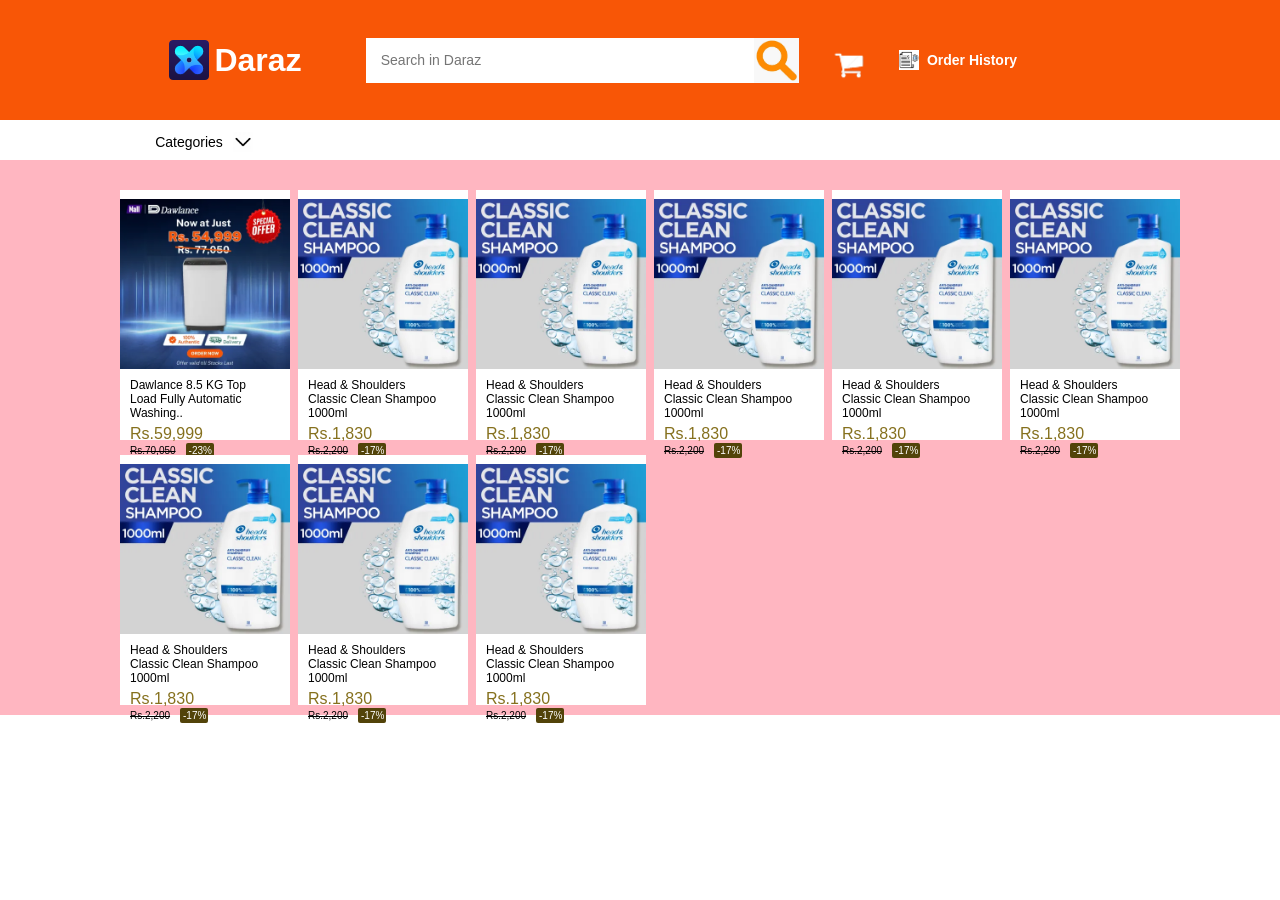
<file: index.html>
<!DOCTYPE html>
<html>
  <head>
    <title>Online Shopping in Pakistan: Fashion,Electronics & Groceries - Daraz.pk</title>

    <link rel="icon" href="Images/Icons/Any-icon.jpg">

    <link rel="stylesheet" href="Styles/index.css">
    <link rel="stylesheet" href="Styles/header.css">
    <link rel="stylesheet" href="Styles/general.css">

  </head>

  <body>
    <nav class="head">
      <div class="head-1">
        <a href="index.html">
          <img src="Images/Icons/X-icon.png">
          <h1>Daraz</h1>
        </a>
      </div>
      
      <div class="head-2">
        <div class="search-conatiner">
          <input class="search-input js-input" placeholder="Search in Daraz" type="text">
          <img  class="search js-search" src="Images/Icons/Search-icon.png">
        </div>
        <a href="cart.html">
          <img  class="cart" src="Images/Icons/cart-icon.png">
        </a>
        <div class="nav-order-history">
          <a href="order-history.html" class="order-history-link">
            <img src="[data-uri]" alt="Order History">
            <span>Order History</span>
          </a>
        </div>
      </div>
    </nav>
    <nav class="category">
      <div class="category-container">
        <p>Categories</p>
        <img src="Images/Icons/DropDown-icon.png">
      </div>
    </nav>
    <section class="products-container">
      <div class="products js-products">
      </div>
    </section>




    <script src="Scripts/index.js" type="module"></script>
  </body>
</html>
</file>
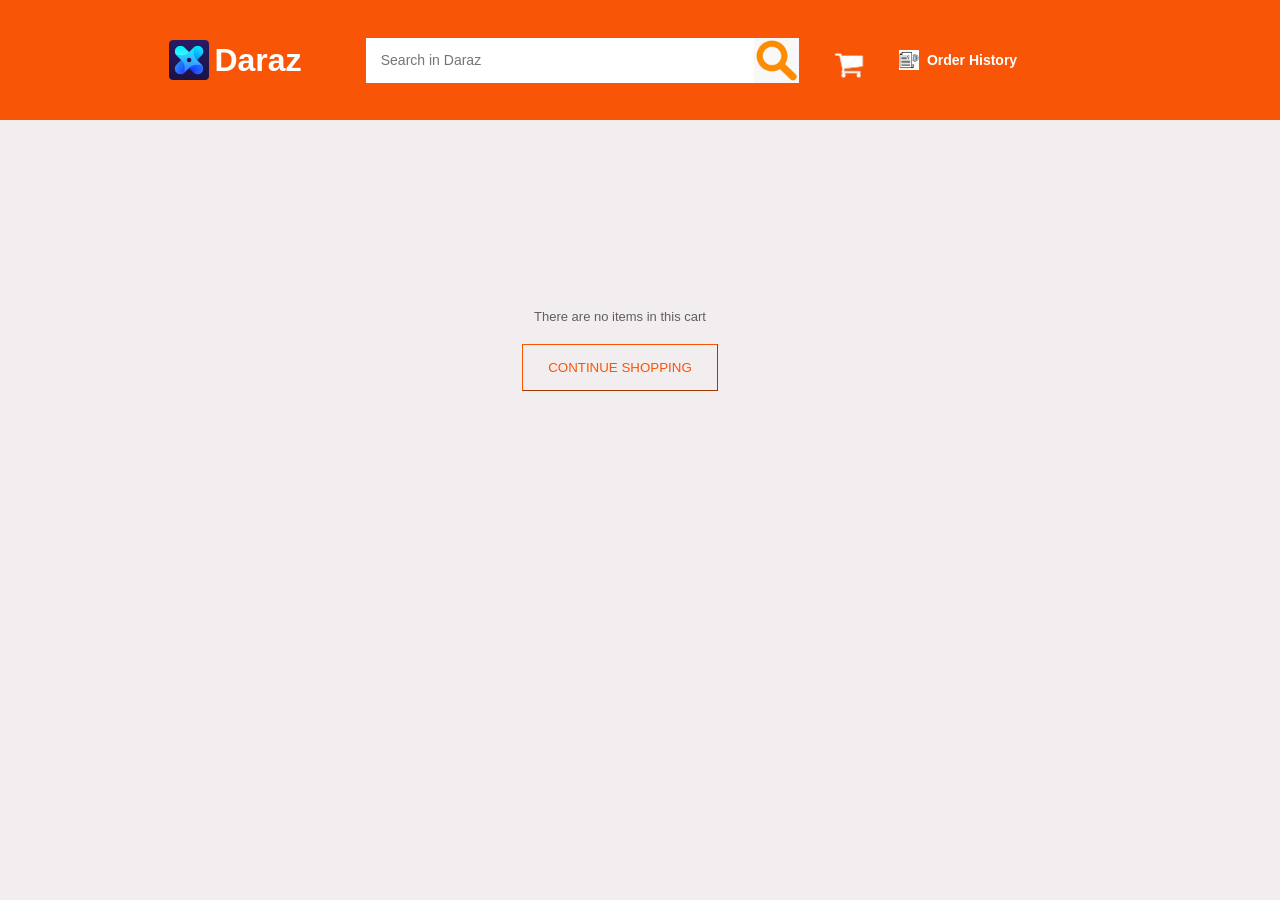
<file: cart.html>
<!DOCTYPE html>
<html>
  <head>

    <link rel="stylesheet" href="Styles/general.css">
    <link rel="stylesheet" href="Styles/header.css">
    <link rel="stylesheet" href="Styles/cart.css">
    <link rel="stylesheet" href="https://cdnjs.cloudflare.com/ajax/libs/font-awesome/6.4.0/css/all.min.css">
    <link rel="stylesheet" href="https://cdnjs.cloudflare.com/ajax/libs/font-awesome/4.7.0/css/font-awesome.min.css">


  </head>

  <body>

    <section class="Remove js-Remove">
      <div class="Remove-div-1">
        <p>Remove from cart</p>
        <p class="Remove-cross js-Remove-cross">&#215;</p>
      </div>

      <p class="Remove-p">Item(s) will be removed from order</p>

      <div class="Remove-button">
        <button class="Remove-cancel js-Remove-cancel">CANCEL</button>
        <button class="Remove-remove js-Remove-remove">REMOVE</button>
      </div>
    </section>

    <section class="Remove js-Remove-1">
      <div class="Remove-div-1">
        <p>Remove from cart</p>
        <p class="Remove-cross js-Remove-cross-1">&#215;</p>
      </div>

      <p class="Remove-p">Item(s) will be removed from order</p>

      <div class="Remove-button">
        <button class="Remove-cancel js-Remove-cancel-1">CANCEL</button>
        <button class="Remove-remove js-Remove-remove-1">REMOVE</button>
      </div>
    </section>

     <nav class="head">
      <div class="head-1">
        <a href="index.html">
          <img src="Images/Icons/X-icon.png">
          <h1>Daraz</h1>
        </a>
      </div>
      
      <div class="head-2">
        <div class="search-conatiner">
          <input class="search-input js-input" placeholder="Search in Daraz" type="text">
          <img  class="search js-search" src="Images/Icons/Search-icon.png">
        </div>
        <a href="cart.html">
          <img  class="cart" src="Images/Icons/cart-icon.png">
        </a>
        <div class="nav-order-history">
          <a href="order-history.html" class="order-history-link">
            <img src="[data-uri]" alt="Order History">
            <span>Order History</span>
          </a>
        </div>
      </div>
    </nav>

    <section class="main js-main">
      <!--<section>
        <div class=""></div>
      </section>-->

      <section class="section-1">
        <div class="cart-item-container">

          <div class="cart-item-select-container">
            <div class="cart-item-select-1">
              <label>
                <input class="js-Main-Checkbox" type="checkbox">
              </label>
              <p>SELECT ALL (<span class="js-cart-total-item"></span> ITEM(S))</p>
            </div>
            <div class="cart-item-select-2">
              <button><i class="fas fa-trash js-Delete-all"></i></button>
              <p>Delete</p>
            </div>
          </div>

          <div class="cart-item-display-head js-cart-display">
            <!--<div class="cart-item-display-container">

              <div class="cart-item-display-1">
                <label>
                  <input type="checkbox">
                </label>
                <img src="Images/Products/Shampoo.png">
                <div class="cart-item-display-1-info">
                  <div class="cart-item-display-1-info-1">
                    <p class="info-1-p1">9.9</p>
                    <p class="info-1-p2">ZTR-15 Treadmill</p>
                  </div>
                  <p class="info-p1">Zero</p>
                  <p class="info-p2">Ends at Sep 17 23:59:59</p>
                  <div class="info-div">
                    <p class="info-div-p1"><i class="fa fa-home"></i></p>
                    <p class="info-div-p2">BEST PRICE</p>
                  </div>
                </div>
              </div>

              <div class="cart-item-display-2">
                <p class="display-2-p1">Rs. 95,999</p>
                <p class="display-2-p2"><del>Rs. 320,000</del></p>
                <i class="heart">&#9829;</i>
                <i class="fas fa-trash"></i>
              </div>

              <div class="cart-item-display-3">
                <button class="minus js-minus">-</button>
                <p class="number js-number">1</p>
                <button class="plus js-plus">+</button>
              </div>
            </div>-->
          </div>

        </div>
      </section>

      <section class="section-2">
        <div class="order-summary-container">
          <p class="order-summary-header">Order Summary</p>
          <div class="order-summary-sub">
            <p class="order-summary-sub-p1">Subtotal (<span class="js-cart-total-items"></span> items)</p>
            <p class="order-summary-sub-p2">Rs. <span class="js-Subtotal">0</span></p>
          </div>
          <div class="order-summary-shipping">
            <p class="order-summary-shipping-p1">Shipping Fee</p>
            <p>Rs. 160</p>
          </div>
          <div class="order-summary-voucher">
            <input placeholder="Enter Voucher Code">
            <button>APPLY</button>
          </div>
          <div class="order-summary-total">
            <p>Total</p>
            <p class="order-summary-total-p2">Rs. <span class="js-Total-Order">0</span></p>
          </div>
          <button class="order-summary-button">PROCEED TO CHECKOUT(<span class="js-Checkout-Item">0</span>)</button>
        </div>
      </section>
    </section>

    <script src="Scripts/cart.js" type="module"></script>
  </body>
</html>
</file>
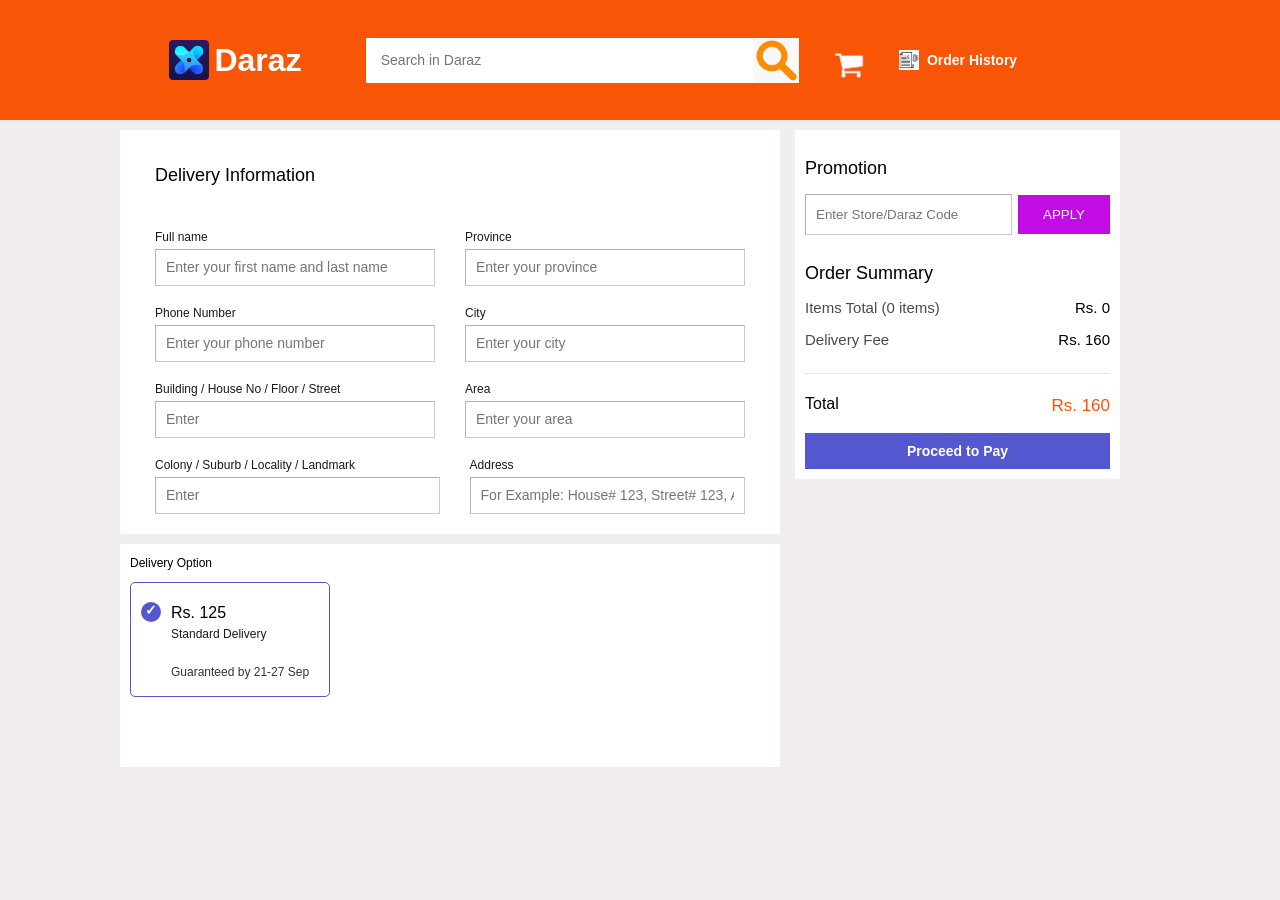
<file: checkout.html>
<!DOCTYPE html>
<html>
  <head>

    <link rel="stylesheet" href="Styles/general.css">
    <link rel="stylesheet" href="Styles/header.css">
    <link rel="stylesheet" href="Styles/checkout.css">
    <link rel="stylesheet" href="https://cdnjs.cloudflare.com/ajax/libs/font-awesome/6.4.0/css/all.min.css">
    <link rel="stylesheet" href="https://cdnjs.cloudflare.com/ajax/libs/font-awesome/4.7.0/css/font-awesome.min.css">


  </head>

  <body>

     <nav class="head">
      <div class="head-1">
        <a href="index.html">
          <img src="Images/Icons/X-icon.png">
          <h1>Daraz</h1>
        </a>
      </div>
      
      <div class="head-2">
        <div class="search-conatiner">
          <input class="search-input js-input" placeholder="Search in Daraz" type="text">
          <img  class="search js-search" src="Images/Icons/Search-icon.png">
        </div>
        <a href="cart.html">
          <img  class="cart" src="Images/Icons/cart-icon.png">
        </a>
        <div class="nav-order-history">
          <a href="order-history.html" class="order-history-link">
            <img src="[data-uri]" alt="Order History">
            <span>Order History</span>
          </a>
        </div>
      </div>
    </nav>

    <section class="main js-main">
      <!--<section>
        <div class=""></div>
      </section>-->

      <section class="section-1">
        <section class="section-part-1">
            <h1>Delivery Information</h1>

          <div class="delivery-information-section">
            <div class="delivery-information-section-1">
              <label>Full name</label>
              <input placeholder="Enter your first name and last name">
            </div>
            <div class="delivery-information-section-2">
              <label>Province</label>
              <input placeholder="Enter your province">
            </div>
          </div>

          <div class="delivery-information-section">
            <div class="delivery-information-section-1">
              <label>Phone Number</label>
              <input placeholder="Enter your phone number">
            </div>
            <div class="delivery-information-section-2">
              <label>City</label>
              <input placeholder="Enter your city">
            </div>
          </div>

          <div class="delivery-information-section">
            <div class="delivery-information-section-1">
              <label>Building / House No / Floor / Street</label>
              <input placeholder="Enter ">
            </div>
            <div class="delivery-information-section-2">
              <label>Area</label>
              <input placeholder="Enter your area">
            </div>
          </div>

          <div class="delivery-information-section">
            <div class="delivery-information-section-1">
              <label>Colony / Suburb / Locality / Landmark</label>
              <input placeholder="Enter ">
            </div>
            <div class="delivery-information-section-2">
              <label>Address</label>
              <input placeholder="For Example: House# 123, Street# 123, ABC Roa">
            </div>
          </div>
        </section>

        <section class="section-part-2">
          <div class="section-part-2-delivery">
            <p class="delivery">Delivery Option</p>
            <div class="section-part-2-delivery-inside">
              <p class="tick">&check;</p>
              <div class="section-part-2-delivery-info">
                <p class="rupee">Rs. 125</p>
                <p class="standard">Standard Delivery</p>
                <p class="guarantee">Guaranteed by 21-27 Sep</p>
              </div>
            </div>
          </div>
          <div class="section-part-2-Item js-section-part-2-Item">

          </div>
        </section>
      </section>

      <section class="section-2">
        <div class="order-summary-container">
          <p class="order-summary-header">Promotion</p>
          <div class="order-summary-voucher">
            <input placeholder="Enter Store/Daraz Code">
            <button>APPLY</button>
          </div>
          <p class="order-summary-header">Order Summary</p>
          <div class="order-summary-sub">
            <p class="order-summary-sub-p1">Items Total (<span class="js-order-summary-sub-p1"></span> items)</p>
            <p class="order-summary-sub-p2">Rs. <span class="js-item-total"></span></p>
          </div>
          <div class="order-summary-shipping">
            <p class="order-summary-shipping-p1">Delivery Fee</p>
            <p>Rs. <span class="js-delivery-fee"></span></p>
          </div>
          <div class="order-summary-total">
            <p>Total</p>
            <p class="order-summary-total-p2">Rs. <span class="js-Total"></span></p>
          </div>
          <button class="order-summary-button">Proceed to Pay</button>
        </div>
      </section>
    </section>

    <script src="Scripts/checkout.js" type="module"></script>
  </body>
</html>
</file>
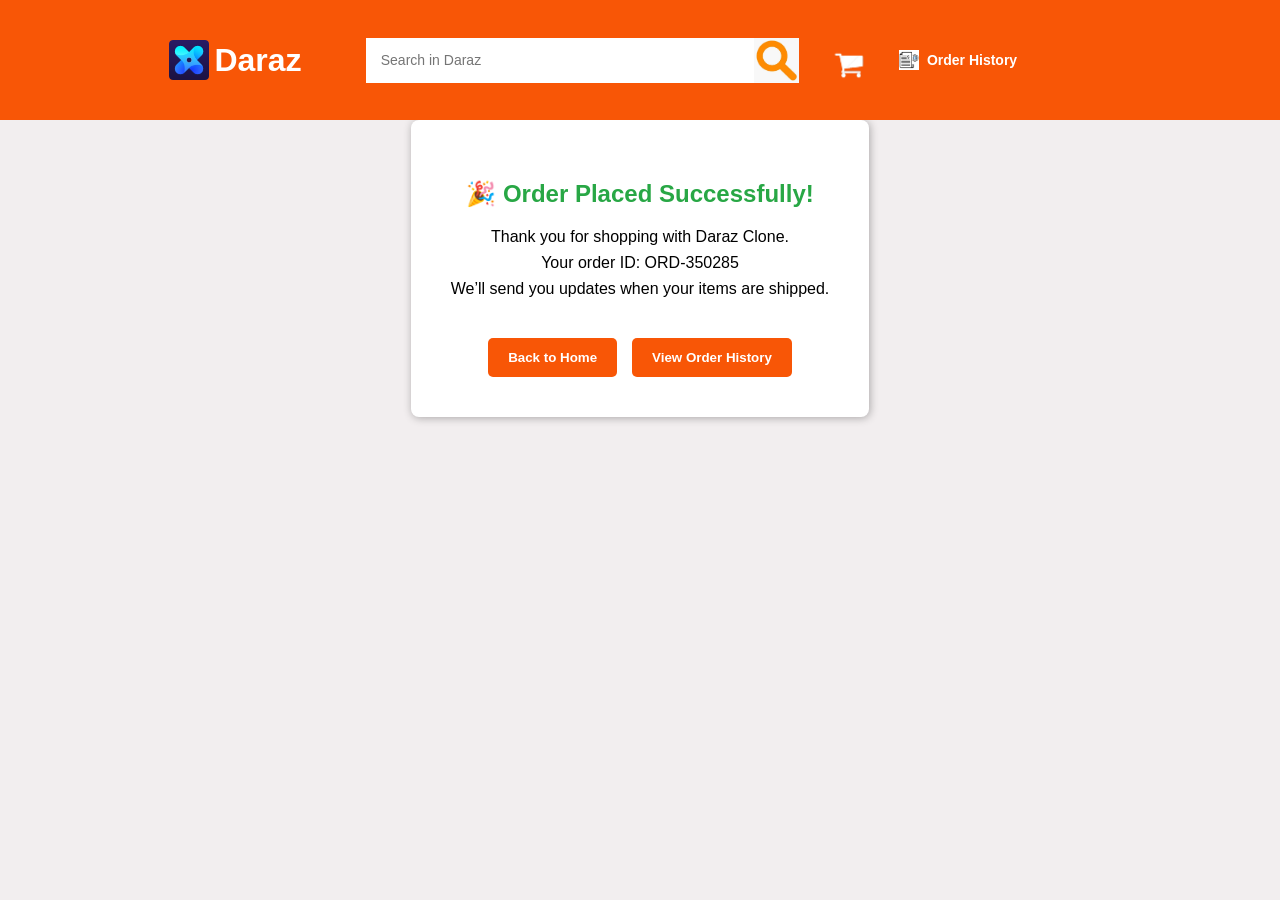
<file: confirmation.html>
<!DOCTYPE html>
<html>
  <head>
    <title>Order Confirmation - Daraz Clone</title>
    <link rel="stylesheet" href="Styles/general.css">
    <link rel="stylesheet" href="Styles/header.css">
    <link rel="stylesheet" href="Styles/confirmation.css">
  </head>
  <body>
    <nav class="head">
      <div class="head-1">
        <a href="index.html">
          <img src="Images/Icons/X-icon.png">
          <h1>Daraz</h1>
        </a>
      </div>
      <div class="head-2">
        <div class="search-conatiner">
          <input class="search-input" placeholder="Search in Daraz" type="text">
          <img class="search" src="Images/Icons/Search-icon.png">
        </div>
        <a href="cart.html">
          <img class="cart" src="Images/Icons/cart-icon.png">
        </a>
        <div class="nav-order-history">
          <a href="order-history.html" class="order-history-link">
            <img src="[data-uri]" alt="Order History">
            <span>Order History</span>
          </a>
        </div>
      </div>
    </nav>

    <section class="confirmation-main">
      <div class="confirmation-box">
        <h1>🎉 Order Placed Successfully!</h1>
        <p>Thank you for shopping with Daraz Clone.</p>
        <p>Your order ID: <span class="js-order-id"></span></p>
        <p>We’ll send you updates when your items are shipped.</p>
        <div class="confirmation-buttons">
          <button onclick="window.location.href='index.html'">Back to Home</button>
          <button onclick="window.location.href='order-history.html'">View Order History</button>
        </div>
      </div>
    </section>

    <script src="Scripts/confirmation.js" type="module"></script>
  </body>
</html>
</file>
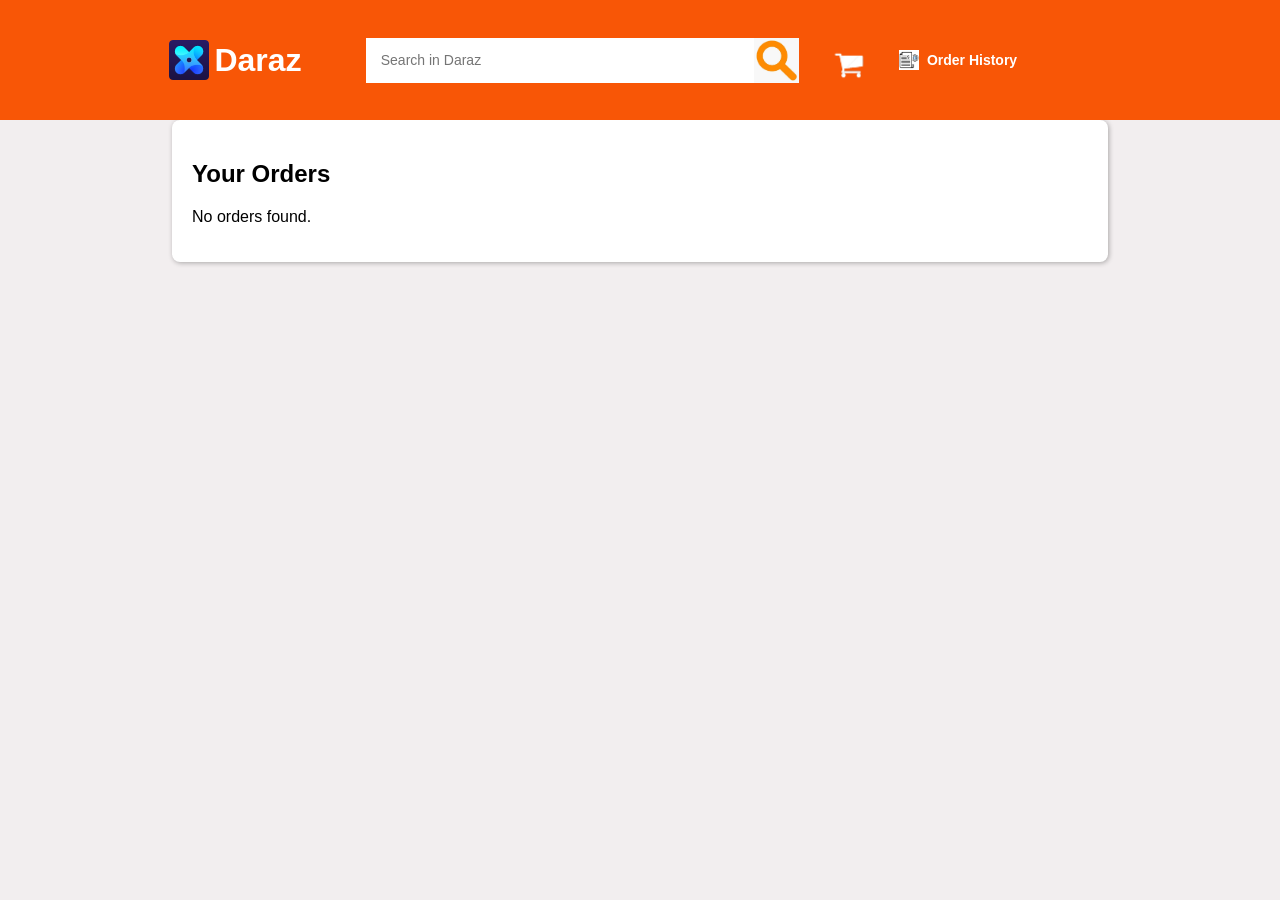
<file: order-history.html>
<!DOCTYPE html>
<html>
  <head>
    <title>Order History - Daraz Clone</title>
    <link rel="stylesheet" href="Styles/general.css">
    <link rel="stylesheet" href="Styles/header.css">
    <link rel="stylesheet" href="Styles/order-history.css">
  </head>
  <body>
    <nav class="head">
      <div class="head-1">
        <a href="index.html">
          <img src="Images/Icons/X-icon.png">
          <h1>Daraz</h1>
        </a>
      </div>
      <div class="head-2">
        <div class="search-conatiner">
          <input class="search-input" placeholder="Search in Daraz" type="text">
          <img class="search" src="Images/Icons/Search-icon.png">
        </div>
        <a href="cart.html">
          <img class="cart" src="Images/Icons/cart-icon.png">
        </a>
        <div class="nav-order-history">
          <a href="order-history.html" class="order-history-link">
            <img src="[data-uri]" alt="Order History">
            <span>Order History</span>
          </a>
        </div>
      </div>
    </nav>

    <section class="order-history-main">
      <h1>Your Orders</h1>
      <div class="js-order-history"></div>
    </section>

    <script src="Scripts/order-history.js" type="module"></script>
  </body>
</html>
</file>
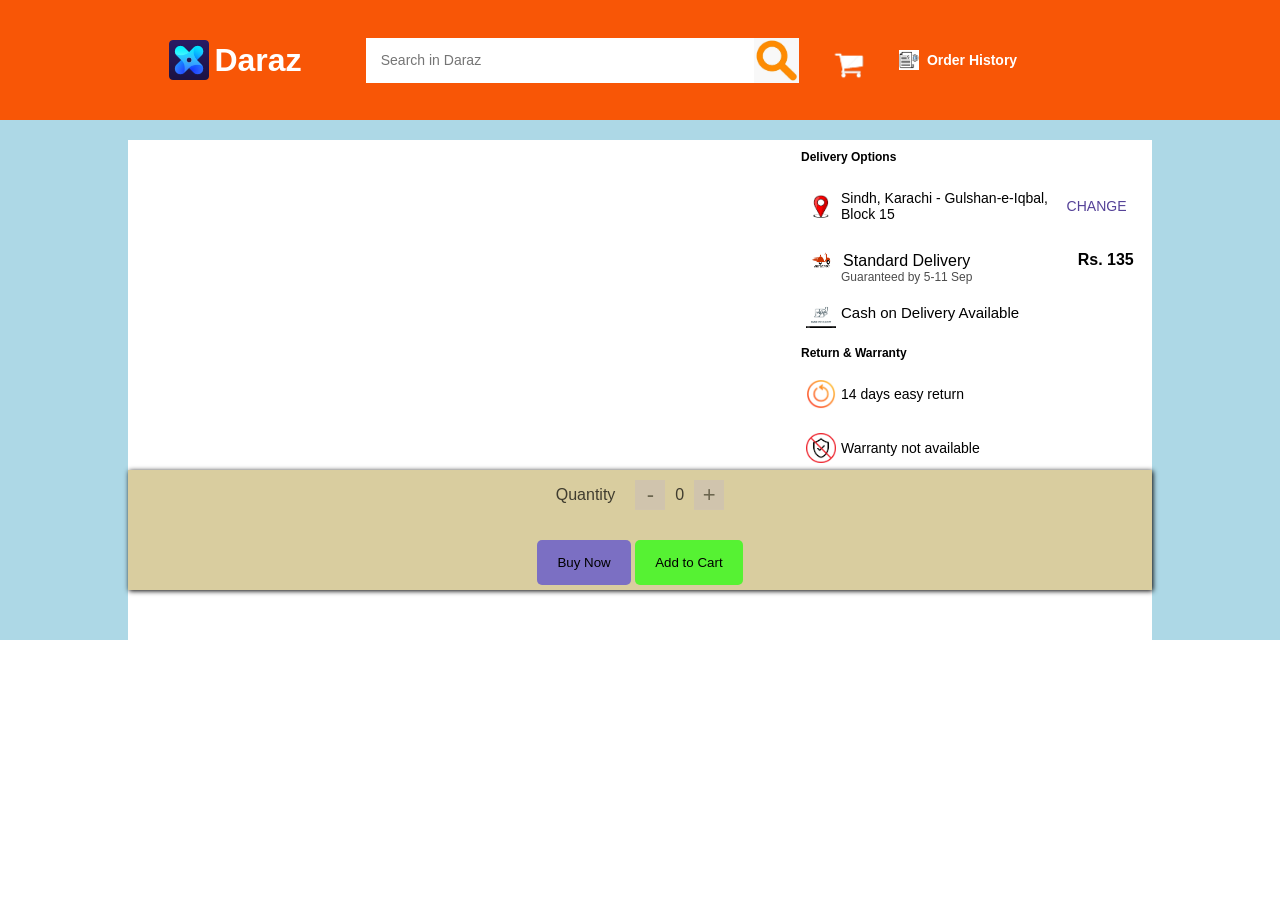
<file: product.html>
<!DOCTYPE html>
<html>
  <head>

    <link rel="stylesheet" href="Styles/header.css">
    <link rel="stylesheet" href="Styles/product.css">
    <link rel="stylesheet" href="Styles/general.css">
    <link  rel="icon" href="Images/Icons/Shopping-icon.png">

    <title>Product</title>

  </head>

  <body>

    <nav class="head">
      <div class="head-1">
        <a href="index.html">
          <img src="Images/Icons/X-icon.png">
          <h1>Daraz</h1>
        </a>
      </div>
      
      <div class="head-2">
        <div class="search-conatiner">
          <input class="search-input js-input" placeholder="Search in Daraz" type="text">
          <img  class="search js-search" src="Images/Icons/Search-icon.png">
        </div>
        <a href="cart.html">
          <img  class="cart" src="Images/Icons/cart-icon.png">
        </a>
        <div class="nav-order-history">
          <a href="order-history.html" class="order-history-link">
            <img src="[data-uri]" alt="Order History">
            <span>Order History</span>
          </a>
        </div>
      </div>
    </nav>

    <section class="single-product-container">
      <section class="single-product-box">
        <div class="singles">
          <div class="single-product-box-1 js-single-product-box-1">
            <!---
            <img class="box-1-image" src="Images/Products/Washing-Machine.png">
            <div class="box-1-information">

              <h1>Dior - SAUVAGE IMPRESSION Prefume and long lasting perfume and good fragrance and best for men and best for gift - 100ml</h1>

              <div class="information-1">
                <img src="Images/Rating/rating-45.png">
                <p>Ratings 513</p>
                <div class="line"></div>
                <p>6 Answered Questions</p>
              </div>

              <div class="information-1">
                <p><span>Brand: </span>No Brand</p>
                <div class="line"></div>
                <p>More Fragnances from No Brand</p>
              </div>

              <div class="information-2">
                <h1>Rs.549</h1>
                <div class="products-discount">
                  <del>Rs.2,495</del>
                  <p>-78%</p>
                </div>
              </div>

            </div> 
            -->
          </div>

          <div class="single-product-box-2">
            <h1>Delivery Options</h1>
            <div class="box-parts-1">
              <div class="box-part-1">
                <img src="Images/Icons/Location-icon.png">
                <p>Sindh, Karachi - Gulshan-e-Iqbal, Block 15</p>
                <a>CHANGE</a>
              </div>
              <div class="box-part-2">
                <img src="Images/Icons/Delivery-icon.jpg">
                <div class="part-2-div">
                  <p>Standard Delivery</p>
                  <span>Guaranteed by 5-11 Sep</span>
                </div>
                <h2>Rs. 135</h2>
              </div>
              <div class="box-part-3">
                <img src="Images/Icons/Cash-icon.jpg">
                <p>Cash on Delivery Available</p>
              </div>
            </div>
            <h1>Return & Warranty</h1>
            <div class="box-parts-2">
              <div class="box-part-1">
                <img src="Images/Icons/Return-icon.png">
                <p>14 days easy return</p>
              </div>
              <div class="box-part-1">
                <img src="Images/Icons/Waranty-icon.png">
                <p>Warranty not available</p>
              </div>
            </div>
          </div>
        </div>
        <div class="Selection">
          <div class="Selection-1">
            <p>Quantity</p>
            <div class="Selection-quantity">
              <button class="minus js-minus">-</button>
              <p class="number js-number">0</p>
              <button class="plus js-plus">+</button>
            </div>
          </div>
          <div class="selection-2">
            <button class="b1 js-b1">Buy Now</button>
            <button class="b2 js-b2">Add to Cart</button>
          </div>

          <div class="not-added js-added">
            <p>✔ Added</p>
          </div>

          <div class="not-added js-not-added">
            <p>Quantity cannot be 0</p>
          </div>

        </div>
      </section>
    </section>

    

    <script type="module" src="Scripts/Data/single.js"></script>
  </body>
</html>
</file>
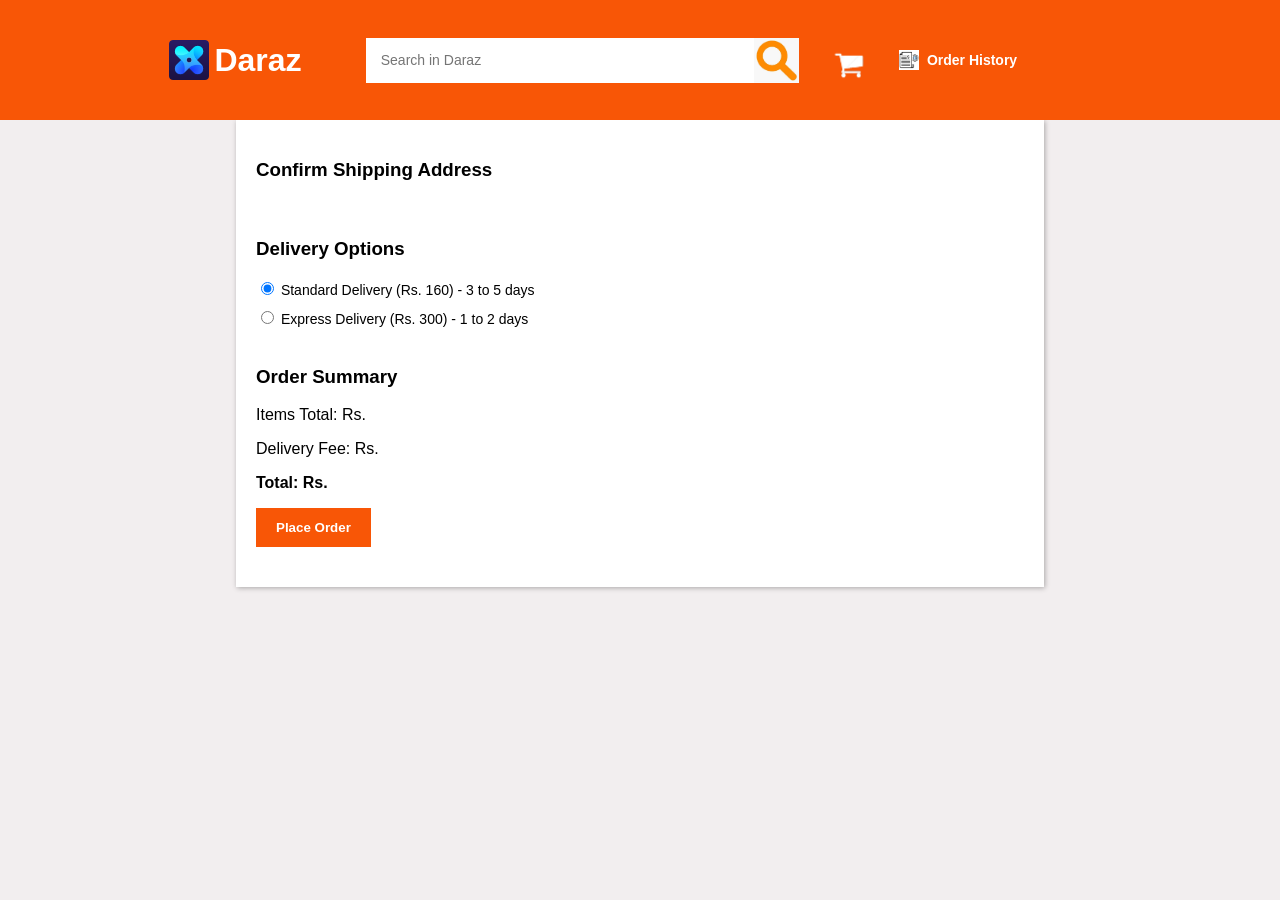
<file: shipping.html>
<!DOCTYPE html>
<html>
  <head>
    <title>Shipping - Daraz Clone</title>
    <link rel="stylesheet" href="Styles/general.css">
    <link rel="stylesheet" href="Styles/header.css">
    <link rel="stylesheet" href="Styles/shipping.css">
  </head>
  <body>
    <nav class="head">
      <div class="head-1">
        <a href="index.html">
          <img src="Images/Icons/X-icon.png">
          <h1>Daraz</h1>
        </a>
      </div>
      <div class="head-2">
        <div class="search-conatiner">
          <input class="search-input" placeholder="Search in Daraz" type="text">
          <img class="search" src="Images/Icons/Search-icon.png">
        </div>
        <a href="cart.html">
          <img class="cart" src="Images/Icons/cart-icon.png">
        </a>
        <div class="nav-order-history">
          <a href="order-history.html" class="order-history-link">
            <img src="[data-uri]" alt="Order History">
            <span>Order History</span>
          </a>
        </div>
      </div>
    </nav>

    <section class="shipping-main">
      <section class="shipping-info">
        <h1>Confirm Shipping Address</h1>
        <p class="js-shipping-address"></p>
      </section>

      <section class="shipping-options">
        <h1>Delivery Options</h1>
        <label>
          <input type="radio" name="delivery" value="standard" checked>
          Standard Delivery (Rs. 160) - 3 to 5 days
        </label>
        <label>
          <input type="radio" name="delivery" value="express">
          Express Delivery (Rs. 300) - 1 to 2 days
        </label>
      </section>

      <section class="shipping-summary">
        <h1>Order Summary</h1>
        <p>Items Total: Rs. <span class="js-items-total"></span></p>
        <p>Delivery Fee: Rs. <span class="js-delivery-fee"></span></p>
        <p><strong>Total: Rs. <span class="js-total"></span></strong></p>
        <button class="place-order-btn">Place Order</button>
      </section>
    </section>

    <script src="Scripts/shipping.js" type="module"></script>
  </body>
</html>
</file>
<file: Styles/index.css>
.category {
  height: 40px;
  position: fixed;
  top: 120px;
  right: 0;
  left: 0;
  z-index: 100;
  background-color: white;
}

.category-container {
  display: flex;
  flex-direction: row;

  width: 10%;

  align-items: center;
  justify-content: center;
  margin-left: 140px;
  cursor: pointer;
}

.category-container p {
  font-size: 14px;
}

.category-container img {
  object-fit: cover;
  width: 20px;
  margin-left: 10px;
}

.products-container {
  background-color: lightpink;
  padding-top: 160px;
  margin: 0;
  padding-left: 20px;
  padding-bottom: 10px;
}

.products {
  margin-left: 100px;
  margin-right: 100px;
  margin-top: 30px;

  display: grid;
  grid-template-columns: 1fr 1fr 1fr 1fr 1fr 1fr;
  column-gap: 8px;
  row-gap: 15px;
}

.product-information {
  height: 100%;
  background-color: white;

  display: flex;
  flex-direction: column;
  cursor: pointer;
}

.faltu {
  text-decoration: none;
  color: black;
}

.product-information:hover {
  box-shadow: 2px 2px 5px rgba(0,0,0,0.7);
}

.product-information img {
  width: 100%;
  height: 75%;
  object-fit: contain;
  margin-top: 0;
  vertical-align: top;
}

.product-information p {
  font-size: 12px;
  margin-left: 10px;
  margin-top: 0;
  margin-bottom: 0;
  width: 80%;
}

.product-information h1 {
  margin-top: 5px;
  margin-bottom: 0;
  margin-left: 10px;
  font-size: 16px;
  color: rgba(120, 96, 4, 0.9);
  font-weight: normal;
}

.products-discount {
  margin-left: 10px;

  display: flex;
  flex-direction: row;
  align-items: center;
}

.products-discount del {
  font-size: 10px;
}

.products-discount p {
  font-size: 10px;
  background-color: rgb(82, 67, 9);
  color: white;
  width: 20px;
  padding-left: 3px;
  padding-right: 5px;
  padding-top: 2px;
  padding-bottom: 2px;
  border-radius: 2px;
}

@media (max-width: 1250px) {
  .products {
    grid-template-columns: 1fr 1fr 1fr 1fr 1fr;
  }
}

@media (max-width: 1100px) {
  .products {
    grid-template-columns: 1fr 1fr 1fr 1fr;
  }
}

@media (max-width: 950px) {
  .products {
    grid-template-columns: 1fr 1fr 1fr;
  }
}

@media (max-width: 700px) {
  .products {
    grid-template-columns: 1fr 1fr;
  }

  .category {
    top: 60px;
  }

  .products {
    margin-left: 80px;
    margin-right: 80px;
  }

  .products-container {
    padding-top: 100px;
  }

  .product-information {
    padding-bottom: 6px;
  }

  .product-information img {
    width: 100%;
    height: 240px;
  }
}

@media (max-width: 640px) {
  .product-information img {
    width: 100%;
    height: 220px;
  }
}

@media (max-width: 590px) {
  .product-information img {
    width: 100%;
    height: 200px;
  }
}

@media (max-width: 550px) {
  .product-information img {
    width: 100%;
    height: 170px;
  }
}

@media (max-width: 520px) {
  .products {
    grid-template-columns: 1fr;
  }

  .product-information img {
    width: 100%;
    height: 320px;
  }
}

@media (max-width: 500px) {
  .product-information img {
    width: 100%;
    height: 300px;
  }
}
</file>
<file: Styles/header.css>
.head {
  display: flex;
  flex-direction: row;

  position: fixed;
  top: 0;
  left: 0;
  right: 0;
  height: 120px;
  width: 100%;
  margin: 0;

  z-index: 100;

  align-items: center;

  background-color: #f85606;
  font-family: Roboto-Regular, Helvetica Neue, Helvetica, Tahoma, Arial, Sans-serif;
}

.head-1 {
  display: flex;
  flex-direction: row;

  align-items: center;
  margin-left: 12%;
}

.head-1 img {
  object-fit: cover;
  width: 40px;
  height: 40px;
}

.head-1 h1 {
  font-size: 32px;
  color: white;
  margin-left: 5px;
}

.head-1 a {
  text-decoration: none;
  cursor: pointer;

  display: flex;
  flex-direction: row;

  align-items: center;
  margin-left: 12%;
}

.head-2 {
  display: flex;
  flex-direction: row;
  width: 100%;
  margin-right: 10%;


  align-items: center;
}

.search-conatiner {
  width: 50%;
  margin-left: 80px;
  min-width: 180px;
  position: relative;

  display: flex;
  flex-direction: row;

  background-color: pink;
}

/*.search-input {
  min-width: 180px;
}*/

.head-2 input{
  padding-left: 15px;
  padding-top: 15px;
  padding-bottom: 15px;
  border: none;
  min-width: 180px;
  width: 100%;
}

.head-2 input::placeholder {
  font-size: 14px;
}

.head-2 img {
  object-fit: cover;
  align-self: center;

  cursor: pointer;
}

.search {
  width: 45px;
  height: 45px;
  position: absolute;
  right: 0;
}

.cart {
  width: 60px;
  height: 50px;
  margin-left: 20px;
  margin-top: 15px;
}

@media (max-width: 700px)
{
  .head {
    height: 60px;
  }

  .head-1 {
    margin-left: 3%;
  }

  .head-1 h1 {
    display: none;
  }

  .search-conatiner {
    min-width: 250px;
  }

  .head-2 input {
    min-width: 220px;
    width: 60%;
  }
}
</file>
<file: Styles/general.css>
body {
  font-family: Roboto-Regular, Helvetica Neue, Helvetica, Tahoma, Arial, Sans-serif;
  width: 100%;
  margin: 0;
  padding: 0;
}

.nav-order-history {
  display: flex;
  align-items: center;
  margin-left: 20px;
}

.order-history-link {
  display: flex;
  align-items: center;
  text-decoration: none;
  color: white;
  font-size: 14px;
  font-weight: bold;
}

.order-history-link img {
  width: 20px;
  height: 20px;
  margin-right: 8px; 
}
</file>
<file: Styles/cart.css>
body {
  background-color: rgb(242, 238, 239);
  position: relative;
}

.Remove {
  position: fixed;
  z-index: 100;
  left: 40%;
  top: 40%;

  display: none;
  flex-direction: column;

  width: 400px;

  background-color: white;
}

.Remove-div-1 {
  display: flex;
  flex-direction: row;

  align-items: center;
  justify-content: space-between;
  margin-left: 10px;
  margin-right: 10px;
  margin-bottom: 0px;
}

.Remove-p {
  margin-top: 0px;
  margin-left: 10px;

  opacity: 0.7;
}

.Remove-cross {
  font-size: 26px;
  opacity: 0.3;
  cursor: pointer;
}

.Remove-button {
  display: flex;
  flex-direction: row;

  justify-content: end;

  margin-right: 10px;
  margin-bottom: 10px;
}

.Remove-button button {
  padding: 15px 15px;
  border: none;
  border-radius: 2px;
  cursor: pointer;
}

.Remove-button button:hover {
  opacity: 0.7;
}

.Remove-cancel {
  background-color: rgb(233, 229, 234);
  color: rgb(172, 149, 178);
  margin-right: 5px;
}

.Remove-remove {
  background-color: rgb(145, 105, 208);
  color: white;
}

@media (max-width: 900px) {
  .Remove {
    left: 25%;
  }
}

@media (max-width: 800px) {
  .Remove {
    left: 10%;
  }
}

.main {
  display: flex;
  flex-direction: row;

  padding-top: 120px;

  margin-top: 10px;

  margin-left: 120px;
  margin-right: 160px;
}

.section1 {
  padding-top: 120px;
  height: 200px;

  display: flex;
  flex-direction: column;

  width: 100%;
  align-items: center;
  justify-content: center;
}

.message {
  font-size: 13px;
  opacity: 0.6;
}

.section1 button {
  margin-top: 20px;
  padding: 15px 25px;
  color: #f85606;
  border-color: #f85606;
  border-width: 1px;
  background: none;
}

.section1 button:hover {
  background-color: rgba(219, 217, 223, 0.7);
}

.section-1 {
  display: flex;
  flex-direction: column;

  flex: 2;
}

.section-2 {
  display: flex;
  flex-direction: column;

  flex: 1;
}

.order-summary-container {
  display: flex;
  flex-direction: column;

  background-color: white;

  padding: 10px 10px;
  margin-left: 5px;

  flex: 1;
}

.cart-item-container {
  display: flex;
  flex-direction: column;

  margin-right: 5px;
}

.order-summary-sub,.order-summary-shipping,.order-summary-total {
  display: flex;
  flex-direction: row;

  justify-content: space-between;
}

.cart-item-select-container {
  display: flex;
  flex-direction: row;

  align-items: center;
  justify-content: space-between;

  background-color: white;
}

.cart-item-select-1 {
  display: flex;
  flex-direction: row;

  align-items: center;

  opacity: 0.6;
  font-size: 12px;
}

.cart-item-select-1 p {
  margin-left: 15px;
}

.cart-item-select-2 {
  display: flex;
  flex-direction: row;

  align-items: center;

  margin-right: 10px;

  opacity: 0.6;
}

.cart-item-select-2 button {
  background: none;
  border: none;
  cursor: pointer;
}

.cart-item-select-2 p {
  font-size: 13px;
}

.order-summary-header {
  font-size: 18px;
  margin-bottom: 0;
}

.order-summary-sub p,.order-summary-shipping p {
  font-size: 15px;
  margin-bottom: 0;
}

.order-summary-sub-p1, .order-summary-shipping-p1 {
  opacity: 0.7;
}

.order-summary-voucher {
  margin-top: 35px;

  display: flex;
  flex-direction: row;

  align-items: center;
  justify-content: center;
}

.order-summary-voucher input {
  width: 50%;
  padding: 10px 10px;
  margin-right: 3px;
  border-width: 1px;
  border-color: rgba(0, 0, 0, 0.3);
}

.order-summary-voucher button {
  padding: 10px 20px;
  margin-left: 3px;
  
  border: none;
  color: white;
  background-color: rgb(193, 12, 229);

  cursor: pointer;
}

.order-summary-total {
  margin-top: 5px;
}

.order-summary-total-p2 {
  font-size: 17px;
  color: #f85606;
}

.order-summary-button {
  background-color: #da5c1c;
  border: none;
  color: white;

  padding: 10px 20px;

  cursor: pointer;
}

.cart-item-display-head {
  display: flex;
  flex-direction: column;

  margin-top: 20px;
}

.cart-item-display-container {
  display: flex;
  flex-direction: row;

  align-items: center;
  justify-content: space-between;

  margin-top: 10px;

  background-color: white;
}

.cart-item-display-1 {
  display: flex;
  flex-direction: row;

  align-items: center;
}

.cart-item-display-1 img {
  width: 80px;
}

.cart-item-display-3 {
  display: flex;
  flex-direction: row;

  align-items: center;
  justify-content: center;
  margin-left: 10px;
  margin-right: 30px;
}

.cart-item-display-3 button {
  width: 30px;
  height: 30px;
  font-size: 22px;
  border: none;
  background-color: rgba(200, 189, 189, 0.992);
  opacity: 0.5;

  display: flex;

  align-items: center;
  justify-content: center;
  cursor: pointer;
}

.cart-item-display-3 button:hover{
  opacity: 1;
}

.cart-item-display-3 p {
  margin-left: 10px;
  margin-right: 10px;
}

.cart-item-display-1-info {
  display: flex;
  flex-direction: column;

  margin-left: 10px;
}

.cart-item-display-1-info-1 {
  display: flex;
  flex-direction: row;
  align-items: center;
  margin-bottom: 0;
  height: 25px;
}

.info-1-p1 {
  background-color: #da5c1c;
  color: white;
  font-weight: bold;
  font-size: 13px;
  border-radius: 3px;
  padding: 0px 8px;
}

.info-1-p2 {
  margin-left: 5px;
  font-size: 13px;
}

.info-p1 {
  margin-top: 0;
  margin-bottom: 0;
  font-size: 12px;
  opacity: 0.7;
}

.info-p2 {
  font-size: 16px;
  margin-top: 5px;
  margin-bottom: 0;
  margin-left: 3px;
  opacity: 0.6;
}

.info-div {
  margin-top: 0;
  padding: 0;
  width: 70px;
  height: 15px;
  background-color:#da5c1c;
  color: white;
  border-radius: 3px;

  display: flex;
  flex-direction: row;
  align-items: center;
}

.info-div p {
  font-size: 9px;
  font-weight: bold;
}

.info-div-p1 {
  margin-left: 3px;
}

.info-div-p2 {
  margin-left: 2px;
}

.cart-item-display-2  i{
  margin-left: 5px;
  margin-top: 0;

  opacity: 0.6;
  cursor: pointer;
}

.display-2-p1 {
  color: #f85606;
  font-size: 18px;
  margin-bottom: 0;
}

.display-2-p2 {
  margin-top: 5px;
  margin-bottom: 0;
  font-size: 14px;
  opacity: 0.6;
}

.heart {
  font-size: 22px;
}

@media (max-width: 1280px)
{
  .display-2-p1 {
    font-size: 14px;
  }
}

@media (max-width: 1180px)
{
  .cart-item-display-container {
    flex-direction: column;
    align-items: flex-start;
  }

  .cart-item-display-2 {
    display: flex;
    flex-direction: row;

    align-items: center;
  }

  .cart-item-display-2 i {
    margin-top: 12px;
  }

  .display-2-p1 {
    margin-left: 20px;
  }

  .display-2-p2 {
    margin-top: 12px;
    margin-left: 5px;
    margin-right: 20px;
  }

  .cart-item-display-3 {
    align-self: center;
  }
}

@media (max-width: 850px)
{
  .order-summary-voucher button {
    padding: 10px 8px;
  }
}

@media (max-width: 830px)
{
  .main {
    flex-direction: column;
  }

  .section-2 {
    margin-top: 30px;
  }
}

@media (max-width: 730px)
{
  .main {
    margin-left: 40px;
    margin-right: 40px;
  }
}

@media (max-width: 700px)
{
  .main {
    padding-top: 60px;
  }
}
</file>
<file: Styles/checkout.css>
body {
  background-color: rgb(242, 238, 239);
}

.main {
  display: flex;
  flex-direction: row;

  padding-top: 120px;

  margin-top: 10px;

  margin-left: 120px;
  margin-right: 160px;
}

.section-1 {
  display: flex;
  flex-direction: column;

  flex: 2;
  margin-right: 10px;

  /*background-color: white;*/
  margin-bottom: 20px;
}

.section-part-1 {
  background-color: white;
  padding-bottom: 20px;
}

.section-part-2 {
  display: flex;
  flex-direction: column;

  padding-left: 10px;
  margin-top: 10px;
  padding-bottom: 20px;

  background-color: white;
}

.section-part-2-delivery {
  display: flex;
  flex-direction: column;
}

.delivery {
  font-size: 12px;
}

.section-part-2-delivery-inside {
  display: flex;
  flex-direction: row;

  border: solid;
  border-width: 1px;
  border-radius: 5px;
  border-color: #5557d1;
  width: fit-content;

  padding: 5px 10px;
  padding-right: 20px;
}

.tick {
  background-color: #5557d1;
  height: 20px;
  border-radius: 50%;
  color: white;
  width: 20px;
  font-size: 14px;
  font-weight: bold;
  text-align: center;
}

.section-part-2-delivery-info {
  display: flex;
  flex-direction: column;
  margin-left: 10px;
}

.rupee {
  font-size: 16px;
  margin-bottom: 5px;
}

.standard {
  font-size: 12px;
  opacity: 0.9;
  margin-top: 0;
}

.guarantee {
  font-size: 12px;
  opacity: 0.8;
}

.section-1 h1 {
  margin-left: 35px;
  margin-top: 35px;

  font-weight: 500;
  font-size: 18px;
}

.delivery-information-section {
  display: flex;
  flex-direction: row;

  margin-left: 35px;
  margin-right: 35px;
}

.delivery-information-section-1 {
  display: flex;
  flex-direction: column;

  flex-grow: 1;

  margin-top: 20px;
  margin-right: 15px;
}

.delivery-information-section-2 {
  display: flex;
  flex-direction: column;

  flex-grow: 1;

  margin-left: 15px;
  margin-top: 20px;
}

.delivery-information-section label {
  font-size: 12px;
  margin-bottom: 5px;

  opacity: 0.9;
}

.delivery-information-section input {
  padding: 10px 10px;

  border-color: rgba(0, 0, 0, 0.3);
  border-width: 1px;
}

.delivery-information-section input::placeholder {
  font-size: 14px;
  font-weight: normal;
}

.section-part-2-Item {
  margin-top: 50px;
  margin-left: 10px;

  display: flex;
  flex-direction: row;

  justify-content: space-between;
}

.section-2 {
  display: flex;
  flex-direction: column;

  flex: 1;
  margin-bottom: 20px;
  height: fit-content;
}

.order-summary-container {
  display: flex;
  flex-direction: column;

  background-color: white;

  padding: 10px 10px;
  margin-left: 5px;

  flex: 1;
}

.order-summary-sub,.order-summary-shipping,.order-summary-total {
  display: flex;
  flex-direction: row;

  justify-content: space-between;
}

.order-summary-header {
  font-size: 18px;
  margin-bottom: 0;
}

.order-summary-sub p,.order-summary-shipping p {
  font-size: 15px;
  margin-bottom: 0;
}

.order-summary-sub-p1, .order-summary-shipping-p1 {
  opacity: 0.7;
}

.order-summary-shipping {
  border-bottom: solid;
  border-width: 0.2px;
  border-color: rgba(0, 0, 0, 0.1);
  padding-bottom: 25px;
}

.order-summary-voucher {
  margin-top: 15px;
  margin-bottom: 10px;

  display: flex;
  flex-direction: row;

  align-items: center;
  justify-content: center;
}

.order-summary-voucher input {
  width: 70%;
  padding: 12px 10px;
  margin-right: 3px;
  border-width: 1px;
  border-color: rgba(0, 0, 0, 0.3);
}

.order-summary-voucher button {
  padding: 12px 25px;
  margin-left: 3px;
  
  border: none;
  color: white;
  background-color: rgb(193, 12, 229);

  cursor: pointer;
}

.order-summary-total {
  margin-top: 5px;
}

.order-summary-total-p2 {
  font-size: 17px;
  color: #f85606;
}

.order-summary-button {
  background-color: #5557d1;
  border: none;
  color: white;
  font-weight: bold;
  font-size: 14px;

  padding: 10px 20px;

  cursor: pointer;
}

.cart-item-display-1 {
  display: flex;
  flex-direction: row;

  align-items: center;
}

.cart-item-display-1 img {
  width: 80px;
}

.cart-item-display-1-info {
  display: flex;
  flex-direction: column;

  margin-left: 10px;
}

.cart-item-display-1-info-1 {
  display: flex;
  flex-direction: row;
  align-items: center;
  margin-bottom: 0;
  height: 25px;
}

.info-1-p1 {
  background-color: #da5c1c;
  color: white;
  font-weight: bold;
  font-size: 13px;
  border-radius: 3px;
  padding: 0px 8px;
}

.info-1-p2 {
  margin-left: 5px;
  font-size: 13px;
}

.info-p1 {
  margin-top: 0;
  margin-bottom: 0;
  font-size: 12px;
  opacity: 0.7;
}

.info-p2 {
  font-size: 16px;
  margin-top: 5px;
  margin-bottom: 0;
  margin-left: 3px;
  opacity: 0.6;
}

.info-div {
  margin-top: 0;
  padding: 0;
  width: 70px;
  height: 15px;
  background-color:#da5c1c;
  color: white;
  border-radius: 3px;

  display: flex;
  flex-direction: row;
  align-items: center;
}

.info-div p {
  font-size: 9px;
  font-weight: bold;
}

.info-div-p1 {
  margin-left: 3px;
}

.info-div-p2 {
  margin-left: 2px;
}

.display-2-p1 {
  color: #f85606;
  font-size: 18px;
  margin-bottom: 0;
}

.display-2-p2 {
  margin-top: 5px;
  margin-bottom: 0;
  font-size: 14px;
  opacity: 0.6;
}

.cart-item-display-3 {
  display: flex;
  flex-direction: row;

  align-items: center;
  justify-content: center;
  margin-left: 10px;
  margin-right: 30px;
}

@media (max-width: 1280px)
{
  .display-2-p1 {
    font-size: 14px;
  }

  .section-part-2-Item {
    flex-direction: column;
  }
}

@media (max-width: 1180px)
{
  .display-2-p2 {
    margin-top: 12px;
    margin-left: 5px;
    margin-right: 20px;
  }  
}

@media (max-width: 1180px)
{
  .section-1 {
    flex: 1;
  }

  .delivery-information-section {
    flex-direction: column;
  }

  .delivery-information-section-1 {
    flex-grow: 0;

    margin-right: 0;
  }

  .delivery-information-section-2 {
    margin-left: 0;

    flex-grow: 0;
  }
}

@media (max-width: 850px)
{
  .order-summary-voucher button {
    padding: 12px 8px;
  }
}

@media (max-width: 845px)
{
  .main {
    flex-direction: column;
  }

  .section-1 {
    margin-bottom: 0px;
    margin-left: 5px;
    margin-right: 0;
  }

  .section-2 {
    margin-top: 30px;
  }
}

@media (max-width: 730px)
{
  .main {
    margin-left: 40px;
    margin-right: 40px;
  }
}

@media (max-width: 700px)
{
  .main {
    padding-top: 60px;
  }
}
</file>
<file: Styles/confirmation.css>
body {
  background-color: rgb(242, 238, 239);
}

.confirmation-main {
  display: flex;
  justify-content: center;
  align-items: center;
  margin-top: 120px;
}

.confirmation-box {
  background-color: white;
  padding: 40px;
  text-align: center;
  box-shadow: 1px 1px 8px rgba(0,0,0,0.3);
  border-radius: 8px;
}

.confirmation-box h1 {
  color: #28a745;
  margin-bottom: 20px;
}

.confirmation-box p {
  font-size: 16px;
  margin: 8px 0;
}

.confirmation-box button {
  margin-top: 20px;
  padding: 12px 20px;
  background-color: #f85606;
  color: white;
  border: none;
  border-radius: 5px;
  cursor: pointer;
}

.confirmation-box button:hover {
  opacity: 0.8;
}

.confirmation-buttons {
  margin-top: 20px;
  display: flex;
  justify-content: center;
  gap: 15px;
}

.confirmation-buttons button {
  padding: 12px 20px;
  background-color: #f85606;
  color: white;
  border: none;
  border-radius: 5px;
  cursor: pointer;
  font-weight: bold;
}

.confirmation-buttons button:hover {
  opacity: 0.8;
}
</file>
<file: Styles/order-history.css>
body {
  background-color: rgb(242, 238, 239);
}

.order-history-main {
  margin: 120px auto;
  width: 70%;
  background-color: white;
  padding: 20px;
  box-shadow: 1px 1px 5px rgba(0,0,0,0.3);
  border-radius: 8px;
}

.order-history-main h1 {
  margin-bottom: 20px;
}

.order-card {
  border-bottom: 1px solid rgba(0,0,0,0.1);
  padding: 15px 0;
}

.order-card:last-child {
  border-bottom: none;
}

.order-card h2 {
  font-size: 16px;
  margin-bottom: 10px;
}

.order-card p {
  margin: 5px 0;
  font-size: 14px;
}
</file>
<file: Styles/product.css>
.single-product-container {
  padding-top: 120px;
  width: 100%;
  background-color: lightblue;
}

.single-product-box {
  margin-left: 10%;
  margin-right: 10%;
  margin-top: 20px;             
  background-color: white;

  height: 500px;

  display: flex;
  flex-direction: column;
}

.singles {
  display: flex;
  flex-direction: row;
}

.single-product-box-1 {
  display: flex;
  flex-direction: row;

  margin-left: 10px;
  margin-top: 10px;

  width: 70%;
}

.box-1-image {
  width: 350px;
  height: 350px;
}

.box-1-information {
  display: flex;
  flex-direction: column;

  margin-left: 20px;
}

.box-1-information h1 {
  font-weight: normal;
  width: 80%;
  font-size: 20px;
}

.information-1 {
  display: flex;
  flex-direction: row;
  width: 80%;

  align-items: center;
}

.information-1 img {
  width: 60px;
  object-fit: contain;
}

.information-1 p {
  color: rgb(85, 66, 152);
  margin-left: 10px;
  font-size: 13px;
  font-weight: 500;
}

.line {
  background-color:  rgb(85, 66, 152);
  margin-left: 8px;
  height: 12px;
  width: 2px;
}

.information-1 span {
  opacity: 0.7;
}

.information-2 {
  margin-top: 60px;
}

.information-2 h1 {
  margin-top: 5px;
  margin-bottom: 0;
  padding-bottom: 0;
  font-size: 28px;
  color: rgba(120, 96, 4, 0.9);
  font-weight: normal;
}

.products-discount {
  margin-top: 0;
  padding-top: 0;

  display: flex;
  flex-direction: row;
  align-items: center;
}

.products-discount del {
  font-size: 12px;
  opacity: 0.4;
}

.products-discount p {
  font-size: 14px;
  margin-left: 5px;
}

.single-product-box-2 {
  height: 100%;
}

.single-product-box-2 h1 {
  margin-top: 10px;
  font-size: 12px;
}

.box-parts-1 {
  display: flex;
  flex-direction: column;
}

.box-part-1 {
  display: flex;
  flex-direction: row;

  align-items: center;
}

.box-part-1 img {
  width: 30px;
  height: 30px;
  margin-left: 5px;
}

.box-part-1 p {
  font-size: 14px;
  width: 60%;
  margin-left: 5px;
}

.box-part-1 a {
  margin-left: 15px;
  font-size: 14px;
  color: rgb(85, 66, 152);

  cursor: pointer;
}

.box-part-2 {
  display: flex;
  flex-direction: row;

  align-items: center;
}

.box-part-2 img {
  width: 30px;
  height: 30px;
  margin-left: 5px;
}

.part-2-div {
  display: flex;
  flex-direction: column;
  height: 100%;

  align-items: center;

  margin-left: 5px;
}

.part-2-div p {
  margin-bottom: 0;
}

.part-2-div span {
  font-size: 12px;
  opacity: 0.7;
}

.box-part-2 h2 {
  font-size: 16px;
  margin-left: 30%;
}

.box-part-3 {
  display: flex;
  flex-direction: row;

  align-items: center;
  margin-top: 5px;
}

.box-part-3 img {
  width: 30px;
  height: 30px;
  margin-left: 5px;
}

.box-part-3 p {
  margin-left: 5px;
  font-size: 15px;
}

.box-parts-2 div {
  margin-top: 10px;
}

.Selection {
  display: flex;
  flex-direction: column;

  align-items: center;

  height: 120px;

  background-color: rgba(213, 200, 149, 0.9);
  box-shadow: 1px 1px 5px black;

  position: relative;
}

.not-added {
  position: absolute;

  padding: 0px 5px;
  height: 25px;

  display: none;
  align-items: center;

  right: auto;
  left: auto;
  bottom: 55px;

  background-color: rgb(149, 163, 161);
  color: red;

  border-radius: 5px;
}

.Selection-1 {
  display: flex;
  flex-direction: row;

  height: 100%;
  width: 50%;

  align-items: center;
  justify-content: center;

  margin-bottom: 5px;
}

.Selection-1 p {
  font-size: 16px;
  margin-right: 10px;
  opacity: 0.7;
}

.Selection-quantity {
  display: flex;
  flex-direction: row;

  align-items: center;
  justify-content: center;
  margin-left: 10px;
}

.Selection-quantity button {
  width: 30px;
  height: 30px;
  font-size: 22px;
  border: none;
  background-color: rgba(200, 189, 189, 0.992);
  opacity: 0.5;

  display: flex;

  align-items: center;
  justify-content: center;
  cursor: pointer;
}

.Selection-quantity button:hover{
  opacity: 1;
}

.Selection-quantity p {
  margin-left: 10px;
}

.selection-2 {
  margin-bottom: 5px;
  margin-top: 15px;
}

.selection-2 button {
  padding: 15px 20px;
  border-radius: 5px;
  border: none;
  cursor: pointer;
}

.b1 {
  background-color: rgb(123, 111, 195);
}

.b2 {
  background-color: rgb(86, 242, 51);
}

.selection-2 button:hover {
  opacity: 0.8;
}

@media (max-width: 1200px) {
  .box-1-image{
    width: 200px;
    height: 200px;
  }
  .box-1-information h1 {
    font-size: 16px;
  }

  .information-1 p {
    font-size: 10px;
  }

  .information-2 {
    margin-top: 10px;
  }
}

@media (max-width: 990px) {
  .box-part-1 p,.box-part-2 p,.box-part-3 p {
    font-size: 12px;
  }

  .information-1 p {
    font-size: 8px;
  }
}

@media (max-width: 850px) {
  .box-1-information h1 {
    font-size: 12px;
  }

  .information-1 {
    flex-direction: column;
  }

  .line {
    display: none;
  }

  .single-product-box-1 {
    position: relative;
  }

  .single-product-box-2 img {
    width: 15px;
    height: 15px;
  }

  .box-part-1 p,.box-part-2 p,.box-part-2 span,.box-part-3 p,.box-part-2 h2,.box-part-1 a {
    font-size: 10px;
  }

  .information-2 {
    position: absolute;
    top: 190px;
    left: 5px;

    display: flex;
    flex-direction: row;
    align-items: center;
  }

  .information-2 h1 {
    margin-bottom: 0;
    padding-bottom: 0;

    font-size: 10px;
  }

  .products-discount {
    padding-top: 0;
    margin-left: 15px;
    margin-top: 5px;
  }

  .products-discount del,.products-discount p {
    font-size: 10px;
    padding: 0;
  }
}

@media (max-width: 700px) {
  .single-product-container {
    padding-top: 60px;
  }

  .information-1 {
    display: none;
  }
}

@media (max-width: 620px) {
  .single-product-container {
    display: flex;
    flex-direction: column;
    
    align-items: center;
  }

  .single-product-box {
    width: 360px;
    margin-right: 0;
    margin-left: 0;
    margin-bottom: 5px;
    height: 100%;

    display: flex;
    flex-direction: column;

    box-shadow: 1px 1px 5px black;
    
  }

  .singles {
    flex-direction: column;
    align-items: center;

    width: 100%;
  }

  .single-product-box-1 {
    flex-direction: column;
    margin-left: 0;
    margin-top: 0;

    width: 100%;
  }

  .single-product-box-1 h1 {
    margin-left: 5px;
    font-weight: bold;
  }

  .single-product-box-2 {
    width: 100%;
    margin-left: 5px;
  }

  .single-product-box-1 img {
    width: 360px;
    margin-left: 0;
  }

  .box-1-information {
    margin-left: 0;
  }

  .box-part-2 h2 {
    margin-left: 120px;
  }

  .information-2 {
    position: static;
    margin-left: 5px;
    margin-right: 5px;
  }

  .information-2 h1 {
    font-size: 14px;
  }
}
</file>
<file: Styles/shipping.css>
body {
  background-color: rgb(242, 238, 239);
}

.shipping-main {
  display: flex;
  flex-direction: column;
  margin: 120px auto;
  width: 60%;
  background-color: white;
  padding: 20px;
  box-shadow: 1px 1px 5px rgba(0,0,0,0.3);
}

.shipping-info, .shipping-options, .shipping-summary {
  margin-bottom: 20px;
}

.shipping-options label {
  display: block;
  margin-top: 10px;
  font-size: 14px;
}

.place-order-btn {
  background-color: #f85606;
  color: white;
  border: none;
  padding: 12px 20px;
  cursor: pointer;
  font-weight: bold;
}

.place-order-btn:hover {
  opacity: 0.8;
}
</file>
